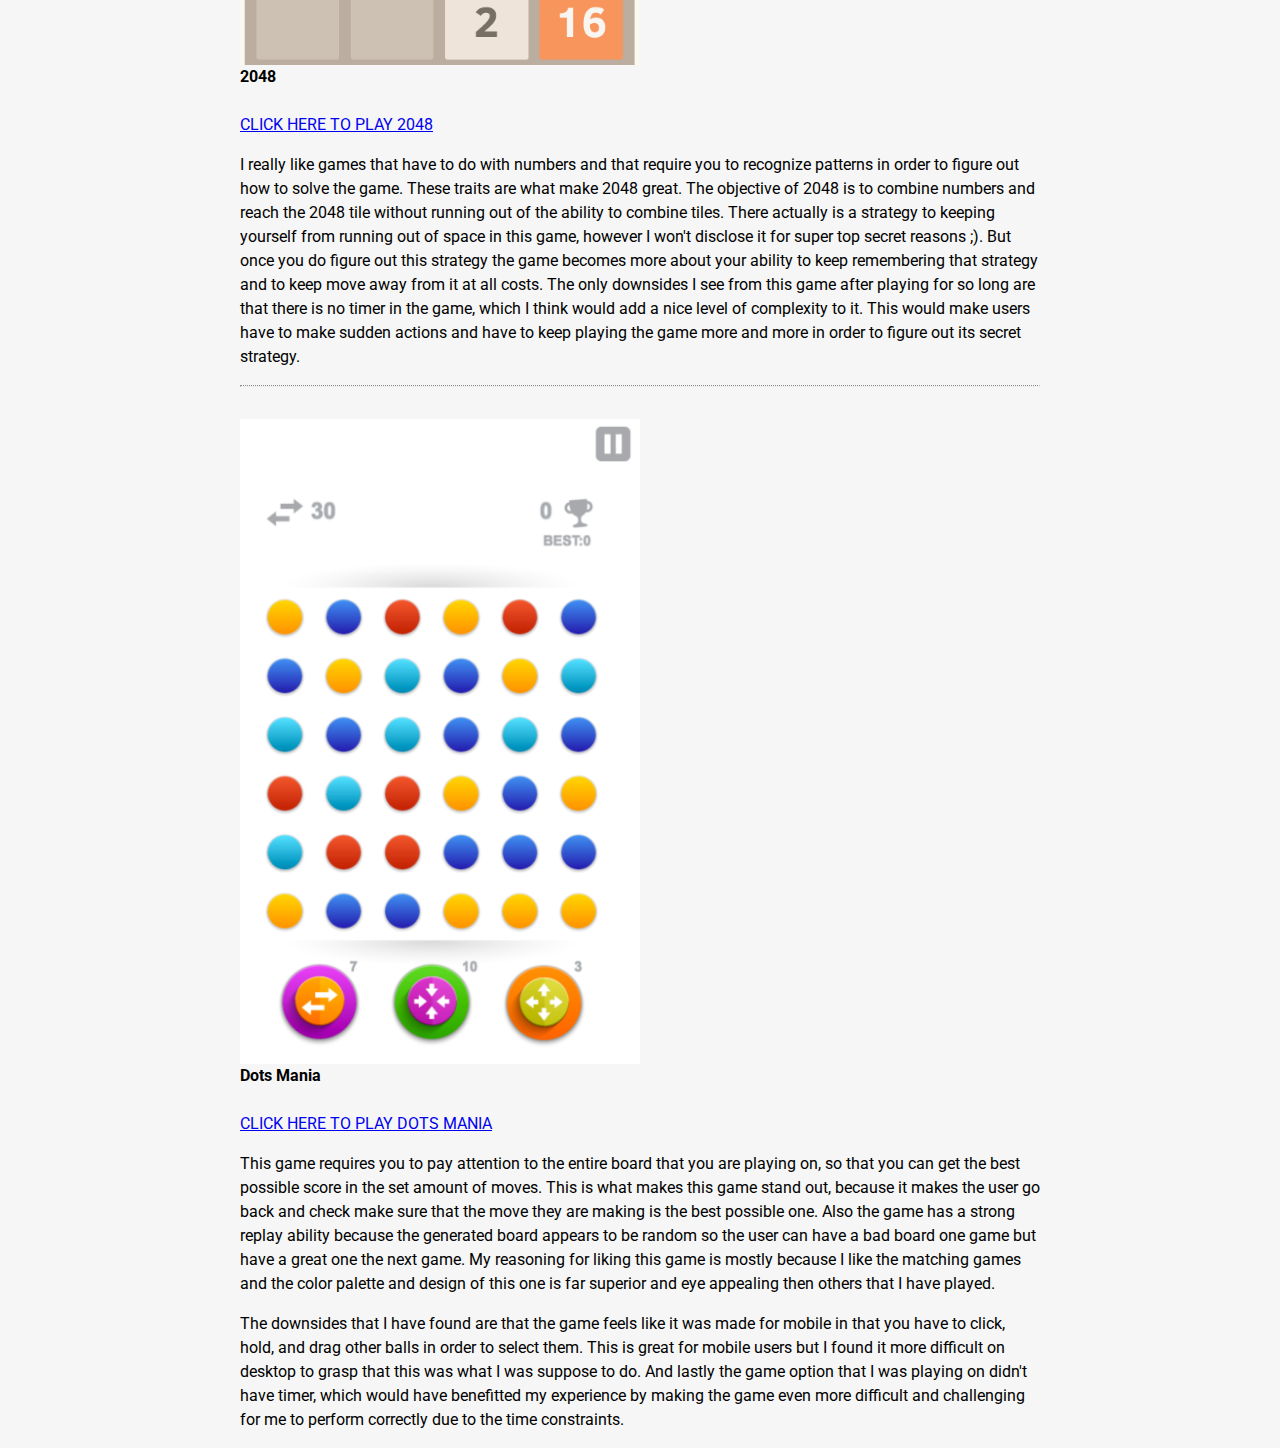
<file: hwk01/index.html>
<html>
<head>
<link rel="stylesheet" href="style.css">
<link href="https://fonts.googleapis.com/css?family=Abril+Fatface|Roboto" rel="stylesheet">
</head>
<title>IDM 245 Game Reviews</title>

<h1>
  IDM 245 - Game Reviews
</h1>
<body>
  <h2>2048 & Dots Mania Reviews</h2>
<div class="review1">
<img src="2048.png" alt=""/>
</br>
<strong>2048</strong></br></br>

<a href="http://games.cdn.famobi.com/html5games/0/2048/v180/?fg_domain=play.famobi.com&amp;fg_aid=A1000-1&amp;fg_uid=9945efe5-4904-43f0-9f75-f9c4c0a77422&amp;fg_pid=4638e320-4444-4514-81c4-d80a8c662371&amp;fg_beat=090#_ga=2.14834870.1417330528.1499299482-435197992.1499005509" target="_blank" rel="noopener">CLICK HERE TO PLAY 2048</a>

<p>I really like games that have to do with numbers and that require you to recognize patterns in order to figure out how to solve the game. These traits are what make 2048 great. The objective of 2048 is to combine numbers and reach the 2048 tile without running out of the ability to combine tiles. There actually is a strategy to keeping yourself from running out of space in this game, however I won't disclose it for super top secret reasons ;). But once you do figure out this strategy the game becomes more about your ability to keep remembering that strategy and to keep move away from it at all costs. The only downsides I see from this game after playing for so long are that there is no timer in the game, which I think would add a nice level of complexity to it. This would make users have to make sudden actions and have to keep playing the game more and more in order to figure out its secret strategy.</p>
<hr>
</br>
</div>
<div class="review2">
<img src="dotsmania.png" alt="" />
</br>

<strong>Dots Mania</strong></br></br>

<a href="http://games.cdn.famobi.com/html5games/d/dots-mania/19-4aace/?fg_domain=play.famobi.com&amp;fg_aid=A1000-1&amp;fg_uid=4f7b11a2-3b00-4415-8bc5-aef5ab7783ab&amp;fg_pid=4638e320-4444-4514-81c4-d80a8c662371&amp;fg_beat=089#_ga=2.14243639.1417330528.1499299482-435197992.1499005509" target="_blank" rel="noopener">CLICK HERE TO PLAY DOTS MANIA</a>

<p>This game requires you to pay attention to the entire board that you are playing on, so that you can get the best possible score in the set amount of moves. This is what makes this game stand out, because it makes the user go back and check make sure that the move they are making is the best possible one. Also the game has a strong replay ability because the generated board appears to be random so the user can have a bad board one game but have a great one the next game. My reasoning for liking this game is mostly because I like the matching games and the color palette and design of this one is far superior and eye appealing then others that I have played.</p><p>The downsides that I have found are that the game feels like it was made for mobile in that you have to click, hold, and drag other balls in order to select them. This is great for mobile users but I found it more difficult on desktop to grasp that this was what I was suppose to do. And lastly the game option that I was playing on didn't have timer, which would have benefitted my experience by making the game even more difficult and challenging for me to perform correctly due to the time constraints.</p>
</div>
</body>
</html>
</file>
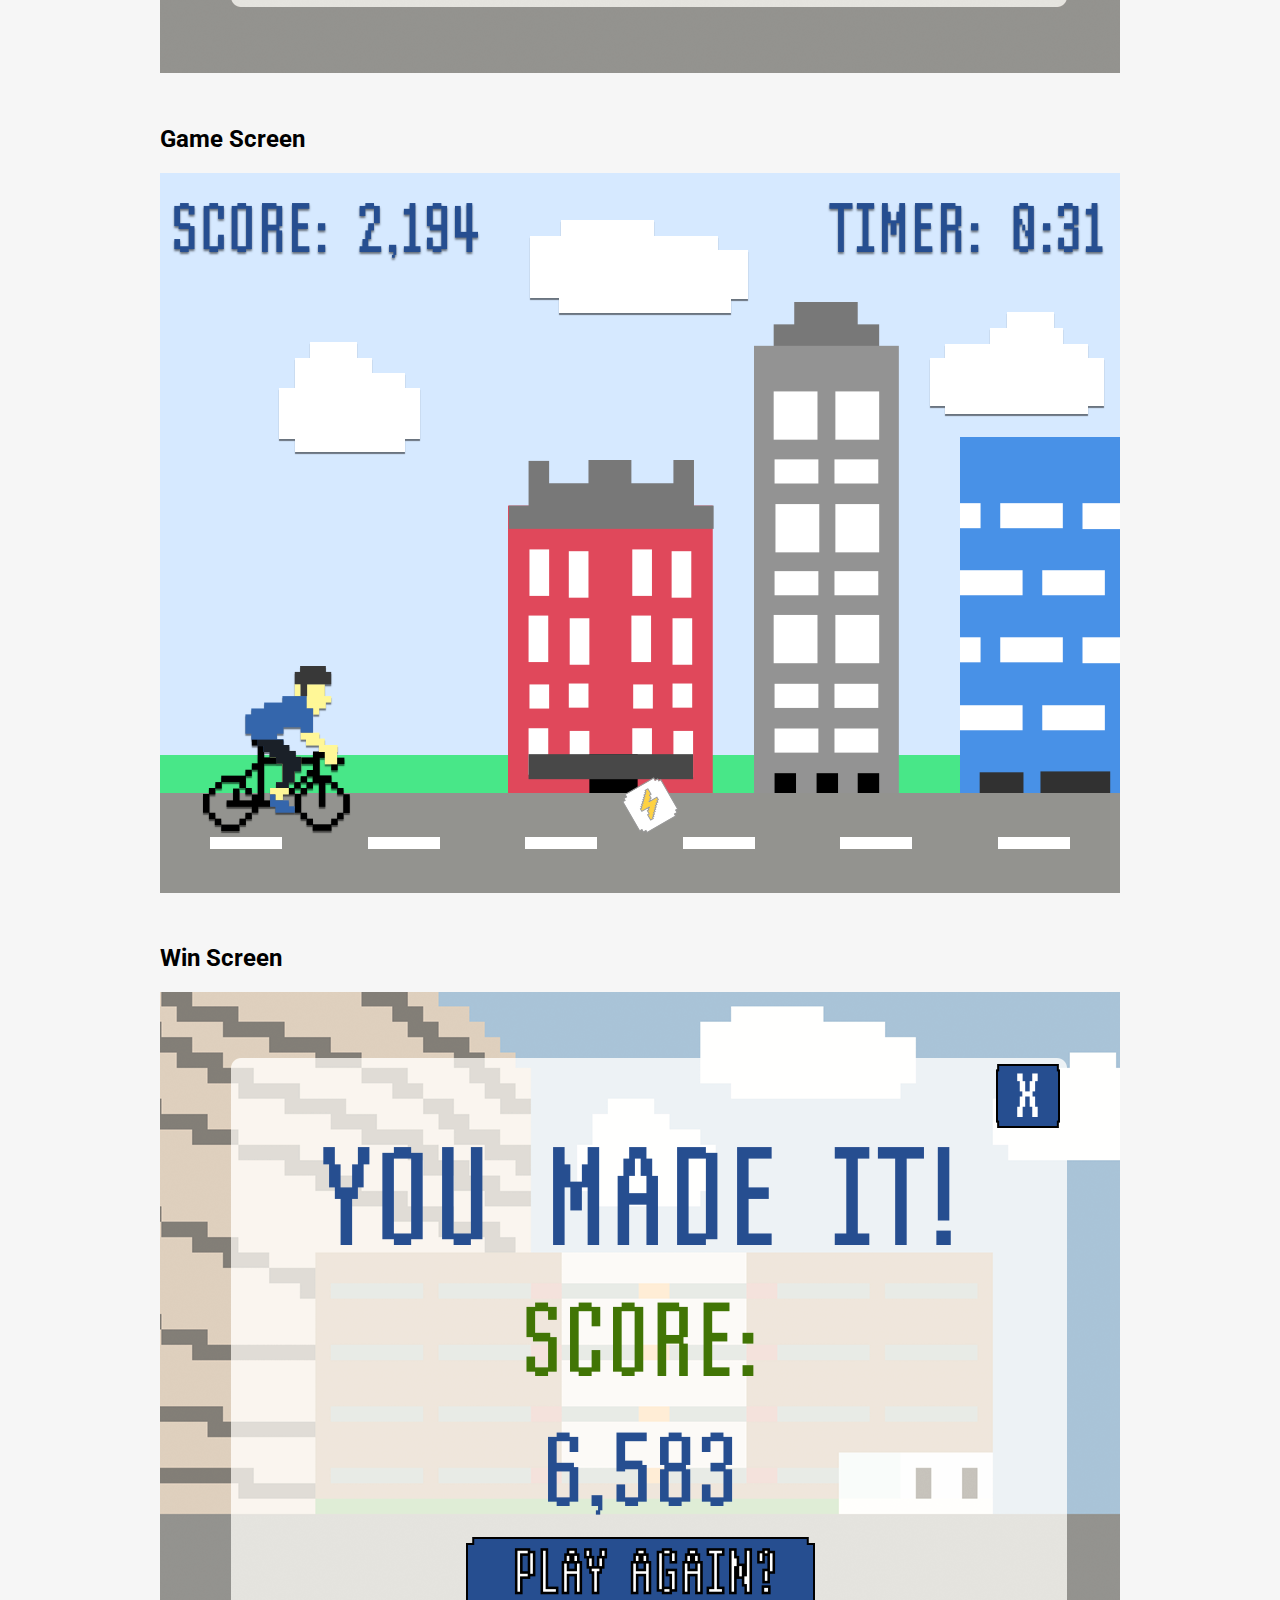
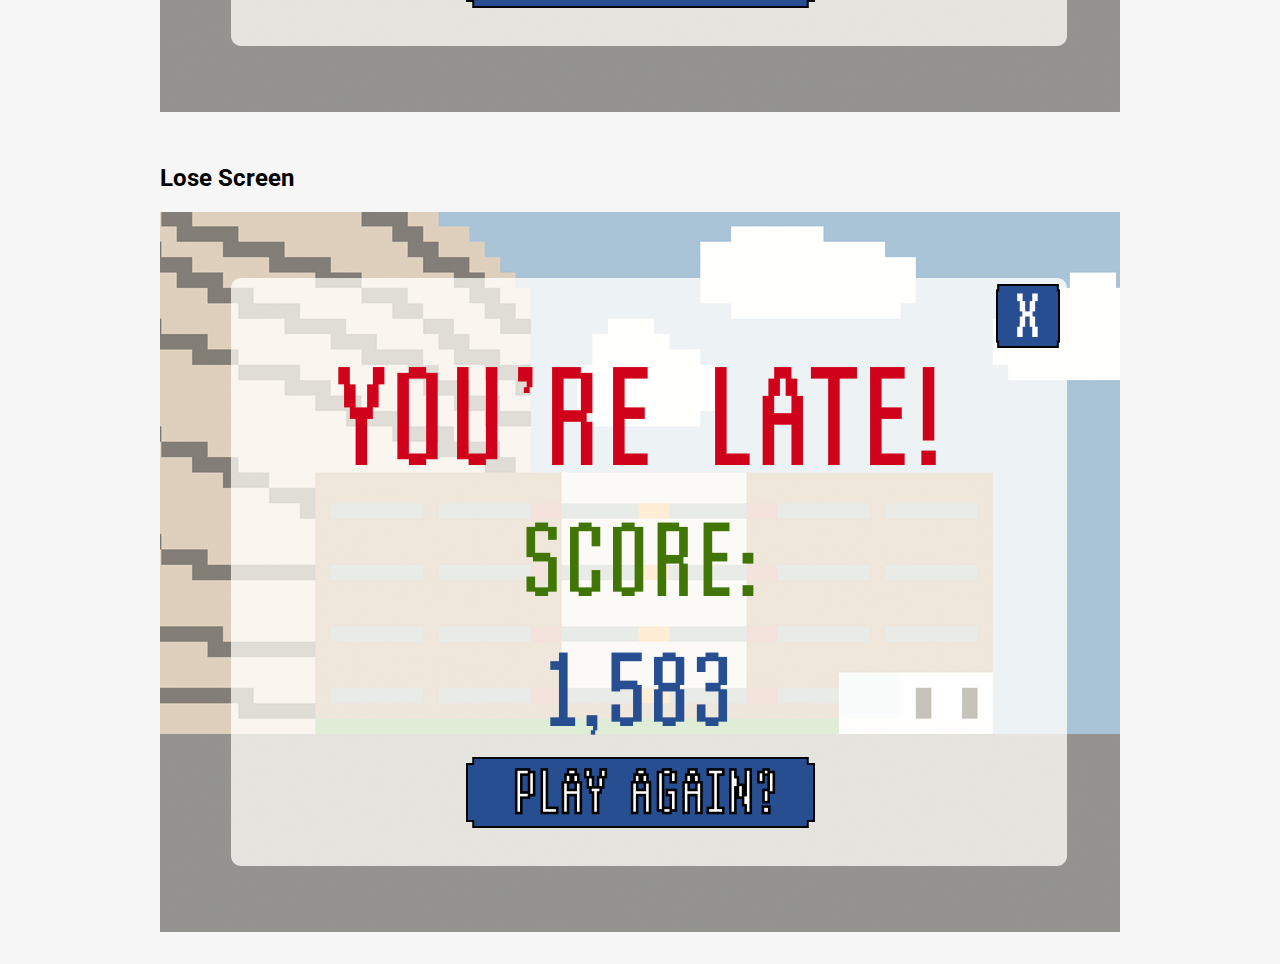
<file: hwk02/index.html>
<html>
<head>
<title>Static Game Screens</title>
<link rel="stylesheet" href="style.css">
<link href="https://fonts.googleapis.com/css?family=Abril+Fatface|Roboto" rel="stylesheet">
</head>
<h1>IDM 245 Static Game Screens</h1>
<body>
<h2>Start Screen</h2><img src="startscreen.png" alt="start screen">
<h2>Help Screen</h2><img src="helpscreen.png" alt="help screen">
<h2>Game Screen</h2><img src="gamescreen.png" alt="game screen">
<h2>Win Screen</h2><img src="winscreen.png" alt="win screen">
<h2>Lose Screen</h2><img src="losescreen.png" alt="lose screen">
</body>

</html>
</file>
<file: hwk01/style.css>
* {
  box-sizing: border-box;

}

h1 {
  font-family: 'Abril Fatface', cursive;
  text-align: center;
  font-size: 3rem;
}

h2 {
  font-family: 'Roboto', sans-serif;
}

html {
  background-color: #f6f6f6;
  display: flex;
  justify-content: center;
}

body {
  display: flex;
  flex-direction: column;
  flex-wrap: nowrap;
  justify-content: center;
  font-family: 'Roboto', sans-serif;
  max-width: 50rem;
  line-height: 1.5rem;
}
img {
  width: 50%;
  max-width: 30rem;
  height: auto;
}

hr {
  border-top: 1px dotted #8c8b8b;
}

@media screen and (max-width:37.5rem) {
  body {
    line-height: 2rem;

  }

  h1 {
    font-size: 2rem;
  }


}
</file>
<file: hwk02/style.css>
* {
  box-sizing: border-box;
}

html {
  background-color: #f6f6f6;
  display: flex;
  justify-content: center;
}

h1 {
  font-family: 'Abril Fatface', cursive;
  text-align: center;
  font-size: 3rem;
}

h2 {
  font-family: 'Roboto', sans-serif;
  
}

img {
  width: 100%;
  height: auto;
  max-width: 60rem;
  padding-bottom: 2rem;
}

body {
  display: flex;
  justify-content: center;
  flex-direction: column;
}

@media screen and (max-width:37.5rem) {

  h1 {
    font-size: 2rem;
  }


}
</file>
